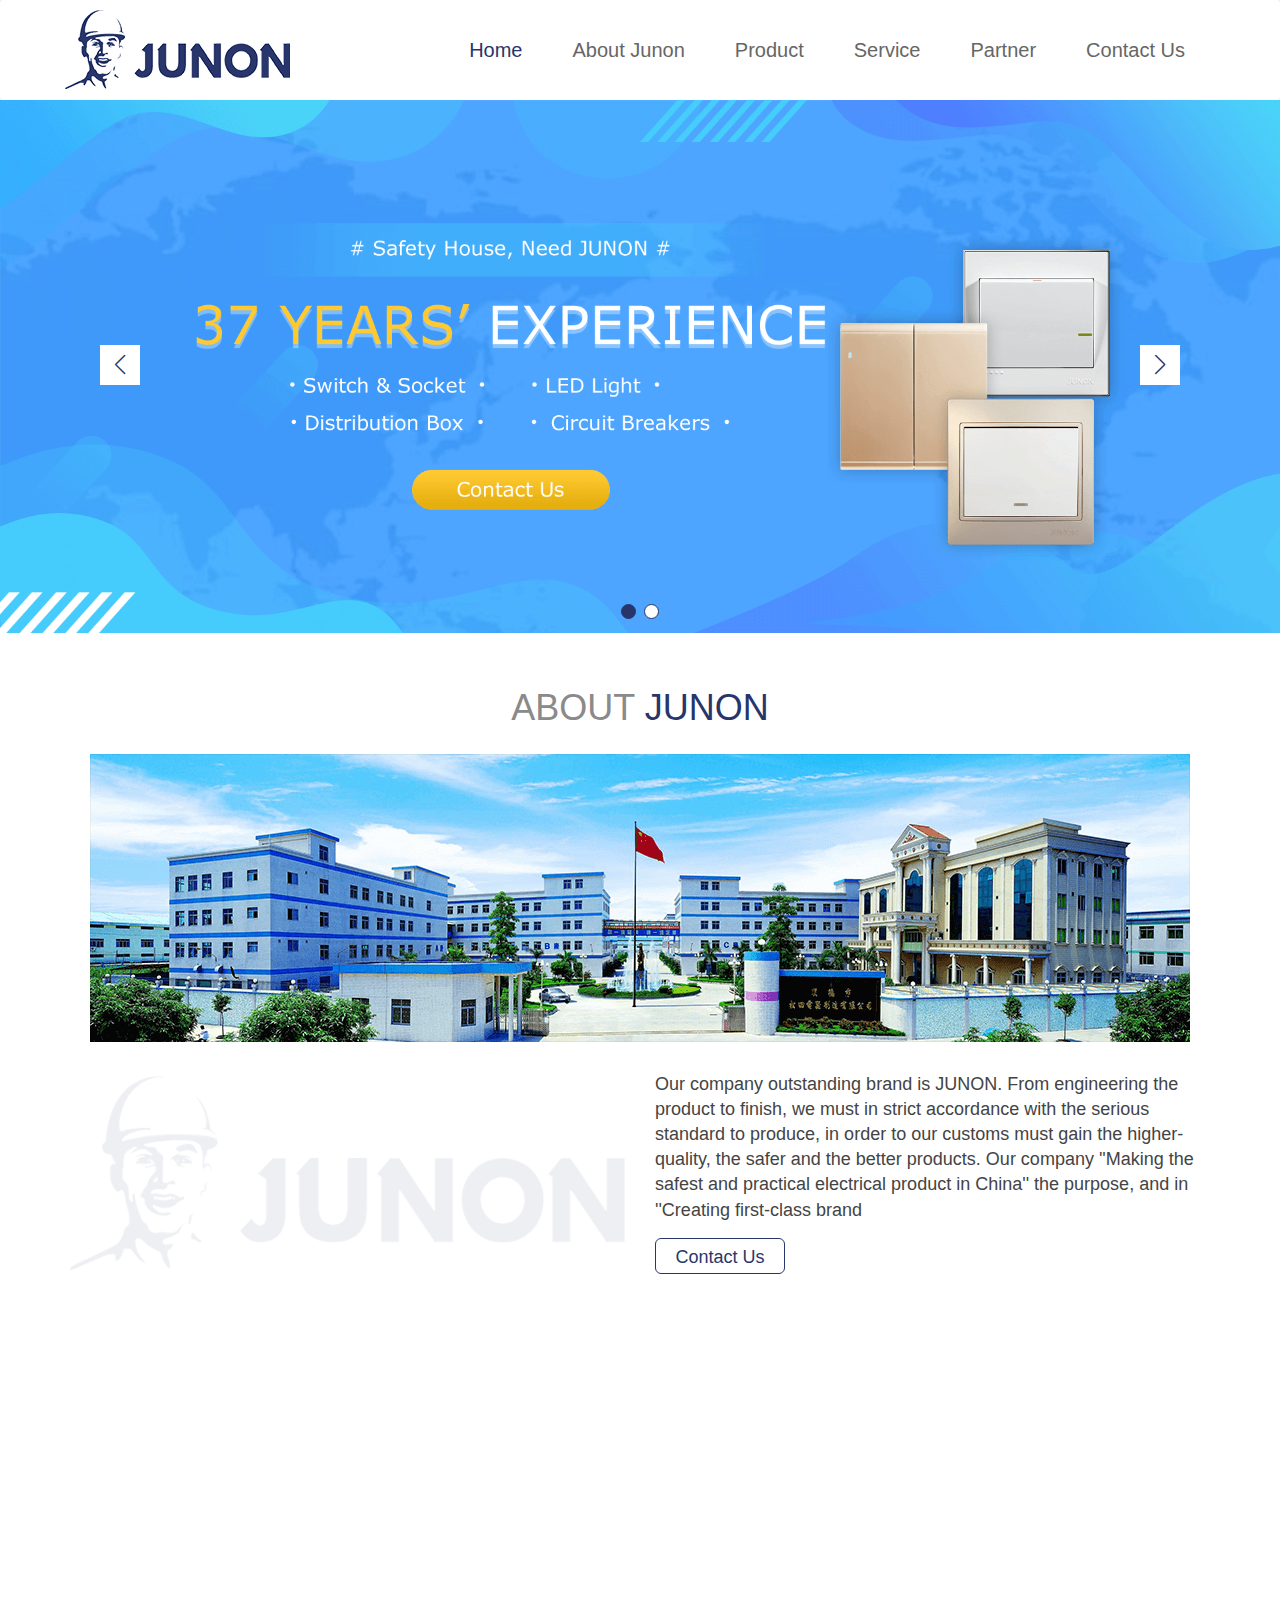
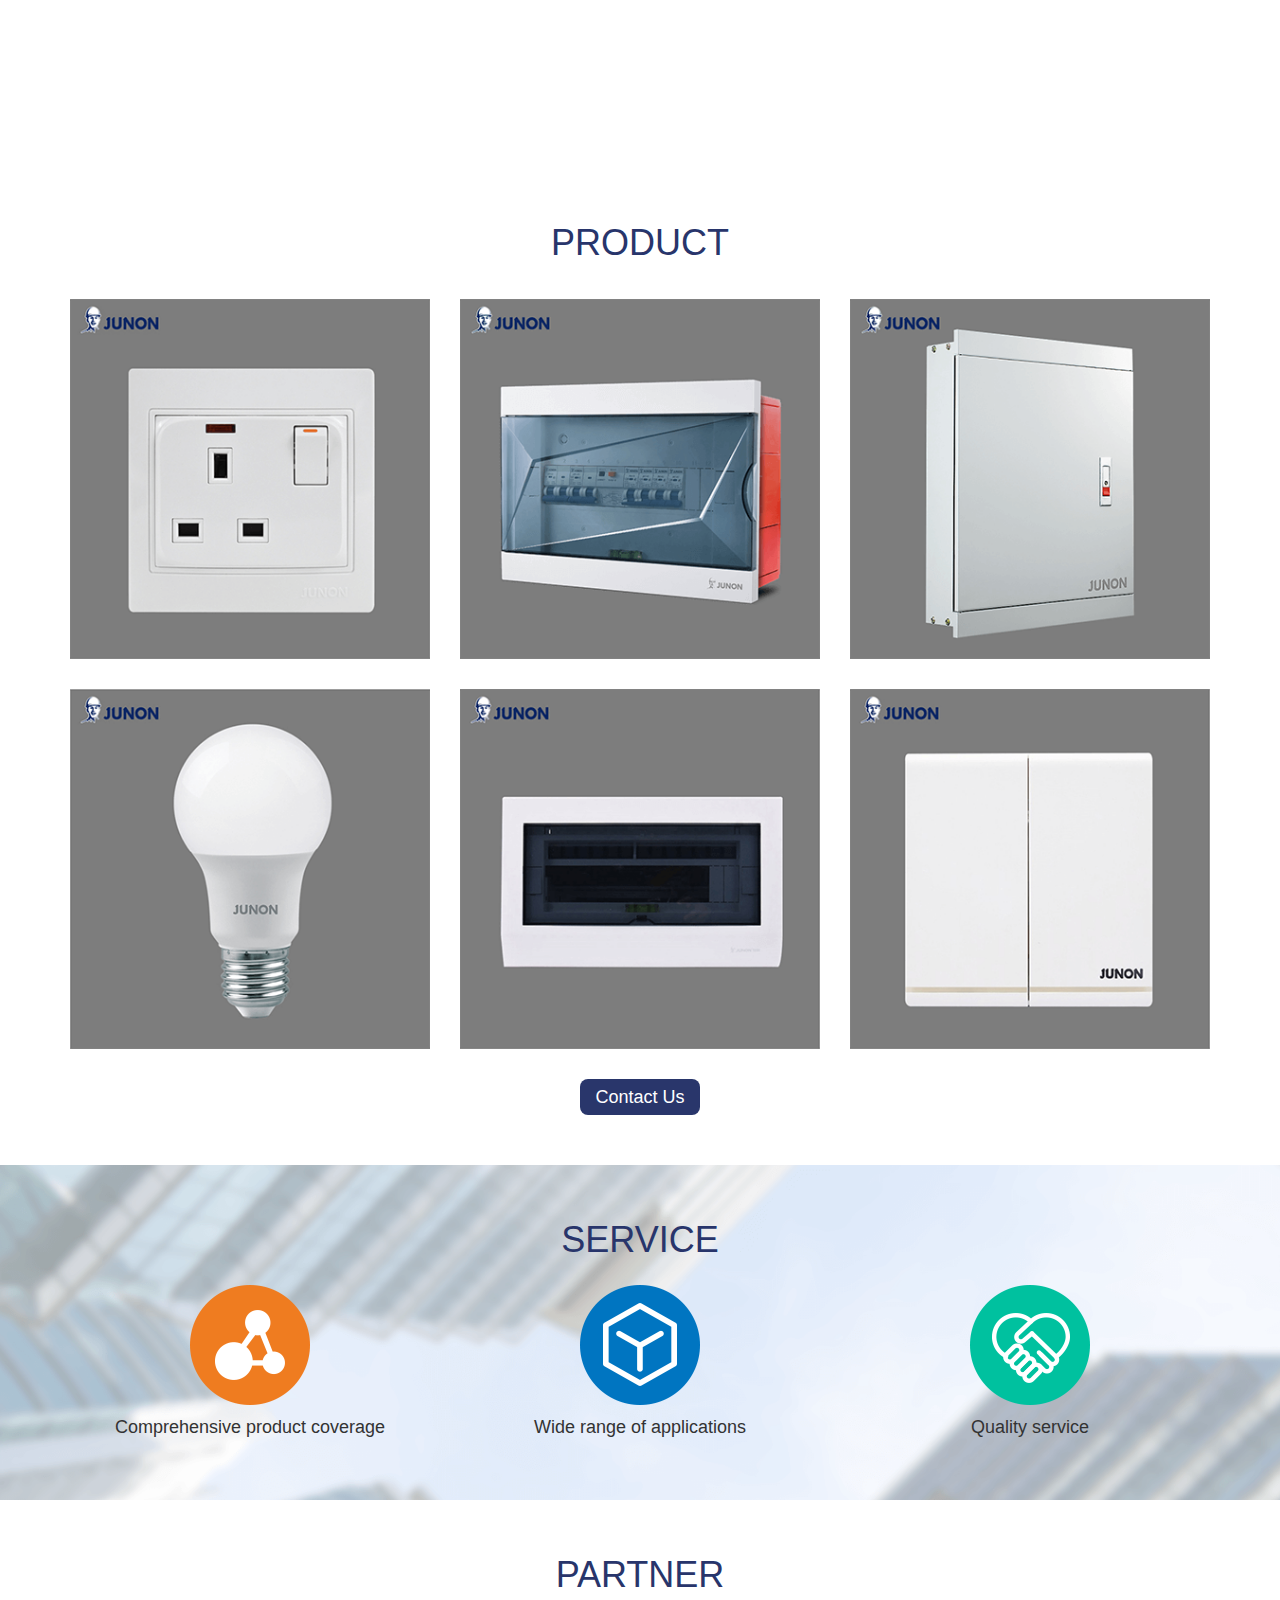
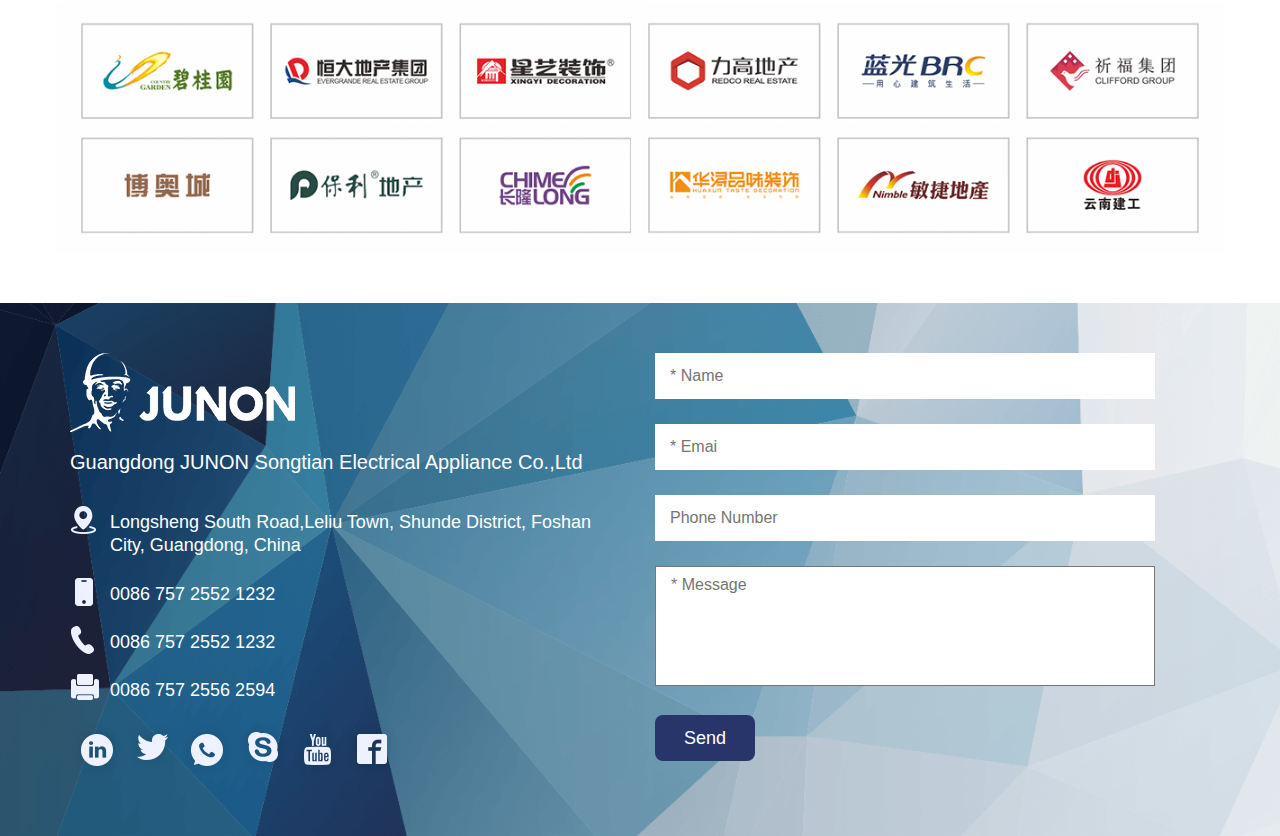
<file: pc/index.html>
<!DOCTYPE html>
<html lang="en">

<head>
    <meta charset="UTF-8">
    <meta name="keywords" content="" />
    <meta name="description" content="" />
    <meta http-equiv="X-UA-Compatible" content="IE=Edge,chrome=1">
    <meta name="renderer" content="webkit">
    <meta name="viewport"
        content="width=device-width, user-scalable=no, initial-scale=1.0, maximum-scale=1.0, minimum-scale=1.0" />
    <!-- wap -->
    <meta name="wap-font-scale" content="no" />
    <meta name="apple-mobile-web-app-capable" content="yes" />
    <meta name="format-detection" content="telephone=yes" />
    <meta name="Robots" content="all">
    <meta name="viewport" content="width=device-width,minimum-scale=1.0,maximum-scale=1.0,user-scalable=no">

    <link rel="shortcut icon" href="favicon.ico" type="image/x-icon" />
    <title>Document</title>
    <link rel="stylesheet" href="css/swiper.min.css">
    <link rel="stylesheet" href="css/bootstrap.min.css">
    <link rel="stylesheet" href="css/jquery.fancybox.min.css">
    <link rel="stylesheet" href="css/main.css">
    <script src="js/jquery.min.js"></script>
    <script src="js/jquery.fancybox.min.js"></script>
    <script src="js/circleChart.min.js"></script>
    <script src="js/swiper.min.js"></script>
    <script src="js/bootstrap.min.js"></script>
    <script src="js/main.js"></script>

</head>

<body data-spy="scroll" data-target="#navbar-example">

    <header>

        <nav class="navbar navbar-default">
            <div class="container">
                <div class="navbar-header">
                    <button type="button" class="navbar-toggle collapsed" data-toggle="collapse"
                        data-target="#bs-example-navbar-collapse-1" aria-expanded="false">
                        <span class="sr-only">Toggle navigation</span>
                        <span class="icon-bar"></span>
                        <span class="icon-bar"></span>
                        <span class="icon-bar"></span>
                    </button>
                    <a class="navbar-brand" href="#"><img alt="logo" src="images/logo.png"></a>
                </div>

                <div id="navbar-example">
                    <div class="collapse navbar-collapse" id="bs-example-navbar-collapse-1">
                        <ul class="nav navbar-nav navbar-right">
                            <li class="active"><a href="#home">Home</a></li>
                            <li><a href="#about">About Junon</a></li>
                            <li><a href="#product">Product</a></li>
                            <li><a href="#service">Service</a></li>
                            <li><a href="#partner">Partner</a></li>
                            <li><a href="#contact">Contact Us</a></li>
                        </ul>
                    </div>
                </div>

            </div>
        </nav>
    </header>

    <div class="index">

        <!-- banner  -->
        <div id="home" class="banner">
            <!-- pc -->
            <div class="pc-banner">
                <div class="swiper-container">
                    <div class="swiper-wrapper">

                        <!-- start -->
                        <div class="swiper-slide">
                            <a href="#contant">
                                <img src="images/banner.png" alt="">
                            </a>
                        </div>
                        <!-- end -->

                        <div class="swiper-slide">
                            <a href="#contant">
                                <img src="images/banner.png" alt="">
                            </a>
                        </div>
                    </div>
                    <div class="swiper-pagination"></div>
                    <div class="swiper-btn">
                        <div class="swiper-button-prev swiper-button-white"></div>
                        <div class="swiper-button-next swiper-button-white"></div>
                    </div>

                </div>
            </div>
            <!-- wap -->
            <div class="wap-banner">
                <div class="swiper-container">
                    <div class="swiper-wrapper">

                        <!-- start -->
                        <div class="swiper-slide">
                            <a href="#contant">
                                <img src="images/banner.png" alt="">
                            </a>
                        </div>
                        <!-- end -->

                        <div class="swiper-slide">
                            <a href="#contant">
                                <img src="images/banner.png" alt="">
                            </a>
                        </div>
                    </div>
                    <div class="swiper-pagination"></div>
                </div>
            </div>
        </div>

        <!-- about -->
        <div>
            <a id="about"></a>
            <div class="about">
                <div class="container">
                    <div class="row">
                        <h3> <span>About</span> JUnon</h3>
                        <div class="video">
                            <a data-fancybox="gallery" href="https://youtu.be/TFfBt7aJCl8">
                                <img class="img-responsive" src="images/about.png" alt="">
                                <i> <img class="play" src="images/play.png" alt=""></i>
                            </a>
                        </div>
                        <div class="box clearfix">
                            <div class="imgs col-lg-6 col-md-6">
                                <img src="images/about-logo.png" alt="">
                            </div>
                            <div class="txt col-lg-6 col-md-6">
                                <p>
                                    Our company outstanding brand is JUNON. From engineering the product to finish, we
                                    must in strict accordance with the serious standard to produce, in order to our
                                    customs must gain the higher-quality, the safer and the better products.
                                    Our company ''Making the safest and practical electrical product in China'' the
                                    purpose, and in ''Creating first-class brand
                                </p>
                                <a href="#contact" class="about-contact">Contact Us</a>
                            </div>
                        </div>

                        <div class="digital clearfix">

                            <div class="boxs">
                                <div class="circleChart" id="circle1"> </div>
                            </div>
                            <div class="boxs">
                                <div class="circleChart" id="circle2"> </div>
                            </div>
                            <div class="boxs">
                                <div class="circleChart" id="circle3"> </div>
                            </div>
                            <div class="boxs">
                                <div class="circleChart" id="circle4"> </div>
                            </div>
                            <div class="boxs">
                                <div class="circleChart" id="circle5"> </div>
                            </div>

                        </div>

                        <div style="text-align: center;padding:20px 0">
                            <iframe width="70%" height="400" src="https://www.youtube.com/embed/TFfBt7aJCl8"
                                frameborder="0"
                                allow="accelerometer; autoplay; encrypted-media; gyroscope; picture-in-picture"
                                allowfullscreen></iframe>
                        </div>
                    </div>
                </div>
            </div>
        </div>

        <!-- product -->
        <div>
            <a id="product"></a>
            <div class="product">
                <div class="container">
                    <div class="row">
                        <h3>Product</h3>
                        <div class="list clearfix">
                            <!-- start -->
                            <div class="col-lg-4 col-md-4 col-sm-6">
                                <div class="box">
                                    <img src="images/product1.png" alt="">
                                    <div class="txt">
                                        <a data-fancybox="gallery" class="title" href="https://youtu.be/TFfBt7aJCl8">
                                            Din Rail Box
                                        </a>
                                        <ul>
                                            <li> Model no: C6-12SWB</li>
                                            <li> Type:A/H/P 3 types</li>
                                            <li> MOQ: 500 pcs</li>
                                            <li> Material:Plastic cover and base</li>
                                            <li> Payment: T/T & L/C</li>
                                        </ul>
                                        <a href="" class="product-down"> specification</a>
                                    </div>
                                </div>
                            </div>
                            <!-- end -->

                            <div class="col-lg-4 col-md-4 col-sm-6">
                                <div class="box">
                                    <img src="images/product2.png" alt="">
                                    <div class="txt">
                                        <div class="titles"> Din Rail Box</div>
                                        <ul>
                                            <li> Model no: C6-12SWB</li>
                                            <li> Type:A/H/P 3 types</li>
                                            <li> MOQ: 500 pcs</li>
                                            <li> Material:Plastic cover and base</li>
                                            <li> Payment: T/T & L/C</li>
                                        </ul>
                                        <a href="" class="product-down"> specification</a>
                                    </div>
                                </div>
                            </div>
                            <div class="col-lg-4 col-md-4 col-sm-6">
                                <div class="box">
                                    <img src="images/product3.png" alt="">
                                    <div class="txt">
                                        <div class="titles"> Din Rail Box</div>
                                        <ul>
                                            <li> Model no: C6-12SWB</li>
                                            <li> Type:A/H/P 3 types</li>
                                            <li> MOQ: 500 pcs</li>
                                            <li> Material:Plastic cover and base</li>
                                            <li> Payment: T/T & L/C</li>
                                        </ul>
                                        <a href="" class="product-down"> specification</a>
                                    </div>
                                </div>
                            </div>
                            <div class="col-lg-4 col-md-4 col-sm-6">
                                <div class="box">
                                    <img src="images/product4.png" alt="">
                                    <div class="txt">
                                        <div class="titles"> Din Rail Box</div>
                                        <ul>
                                            <li> Model no: C6-12SWB</li>
                                            <li> Type:A/H/P 3 types</li>
                                            <li> MOQ: 500 pcs</li>
                                            <li> Material:Plastic cover and base</li>
                                            <li> Payment: T/T & L/C</li>
                                        </ul>
                                        <a href="" class="product-down"> specification</a>
                                    </div>
                                </div>
                            </div>
                            <div class="col-lg-4 col-md-4 col-sm-6">
                                <div class="box">
                                    <img src="images/product5.png" alt="">
                                    <div class="txt">
                                        <a data-fancybox="gallery" class="title" href="https://youtu.be/TFfBt7aJCl8">
                                            Din Rail Box
                                        </a>
                                        <ul>
                                            <li> Model no: C6-12SWB</li>
                                            <li> Type:A/H/P 3 types</li>
                                            <li> MOQ: 500 pcs</li>
                                            <li> Material:Plastic cover and base</li>
                                            <li> Payment: T/T & L/C</li>
                                        </ul>
                                        <a href="" class="product-down"> specification</a>
                                    </div>
                                </div>
                            </div>
                            <div class="col-lg-4 col-md-4 col-sm-6">
                                <div class="box">
                                    <img src="images/product6.png" alt="">
                                    <div class="txt">
                                        <div class="titles"> Din Rail Box</div>
                                        <ul>
                                            <li> Model no: C6-12SWB</li>
                                            <li> Type:A/H/P 3 types</li>
                                            <li> MOQ: 500 pcs</li>
                                            <li> Material:Plastic cover and base</li>
                                            <li> Payment: T/T & L/C</li>
                                        </ul>
                                        <a href="" class="product-down"> specification</a>
                                    </div>
                                </div>
                            </div>
                        </div>
                        <a class="pro-contact" href="#contact">Contact Us</a>
                    </div>
                </div>
            </div>
        </div>

        <!-- Service -->
        <div>
            <a id="service"> </a>
            <div class="service">
                <div class="container">
                    <div class="row">
                        <h3>service</h3>
                        <div class="list clearfix">
                            <div class="col-lg-4 col-md-4 col-sm-4 col-xs-4">
                                <div class="box-img"><img src="images/service1.png" alt=""></div>
                                <p>Comprehensive product coverage</p>
                            </div>
                            <div class="col-lg-4 col-md-4 col-sm-4 col-xs-4">
                                <div class="box-img"><img src="images/service2.png" alt=""></div>
                                <p>Wide range of applications</p>
                            </div>
                            <div class="col-lg-4 col-md-4 col-sm-4 col-xs-4">
                                <div class="box-img"><img src="images/service3.png" alt=""></div>
                                <p>Quality service</p>
                            </div>
                        </div>
                    </div>
                </div>
            </div>
        </div>

        <!-- Partners -->
        <div>
            <a id="partner"> </a>
            <div class="partner">
                <div class="container">
                    <div class="row">
                        <h3>partner</h3>
                        <!-- pc -->
                        <div class="pc-partner">
                            <div class="box-img"><img src="images/partner.png" alt=""></div>
                        </div>

                        <!-- wap-partner -->
                        <div class="wap-partner"><img src="images/wap-partner.png" alt=""></div>
                    </div>
                </div>
            </div>
        </div>

        <!-- contact -->
        <div>
            <a id="contact"></a>
            <div class="contact">
                <div class="container">
                    <div class="row">
                        <div class="clearfix">
                            <div class="left col-lg-6 col-md-6">
                                <div class="footer-logo"><img src="images/footer-logo.png" alt=""></div>
                                <div class="ad">Guangdong JUNON Songtian Electrical Appliance Co.,Ltd</div>
                                <div class="info">
                                    <ul>
                                        <li>Longsheng South Road,Leliu Town, Shunde District, Foshan City, Guangdong,
                                            China</li>
                                        <li>0086 757 2552 1232</li>
                                        <li>0086 757 2552 1232</li>
                                        <li>0086 757 2556 2594</li>
                                    </ul>
                                </div>
                                <div class="share">
                                    <ul class="clearfix">
                                        <li class="linkedin"><a
                                                href="https://www.linkedin.com/in/hayley-liao-949739186/" title=""
                                                target="_blank" rel="nofollow"><img src="images/linkedin.png"
                                                    alt=""></a>
                                        </li>
                                        <li class="twitter"><a href="" title="" target="_blank" rel="nofollow"><img
                                                    src="images/twitter.png" alt=""></a>
                                        </li>
                                        <li class="whatsapp"><a href="https://twitter.com/HymsonLaser" title=""
                                                target="_blank" rel="nofollow"><img src="images/whatsapp.png"
                                                    alt=""></a>
                                        </li>
                                        <li class="skype"><a href="" title="" target="_blank" rel="nofollow"><img
                                                    src="images/skype.png" alt=""></a>
                                        </li>
                                        <li class="youtube"><a href="" title="" target="_blank" rel="nofollow"><img
                                                    src="images/youtube.png" alt=""></a>
                                        </li>
                                        <li class="facebook"><a href="https://www.facebook.com/junon.guangdong.3"
                                                title="" target="_blank" rel="nofollow"><img src="images/facebook.png"
                                                    alt=""></a>
                                        </li>
                                    </ul>
                                </div>
                            </div>
                            <div class="right col-lg-6 col-md-6">
                                <form class="clearfix" name="form" method="post" onsubmit="return beforeSubmit2(this);"
                                    action="index.php?g=Home&a=message">
                                    <input type="text" placeholder="* Name" name="name">
                                    <input type="text" placeholder="* Emai" name="email">
                                    <input type="text" placeholder="Phone Number" name="phone">
                                    <textarea placeholder="* Message" name="message"></textarea>
                                    <input type="submit" value="Send" class="submit-btn">
                                </form>
                            </div>
                        </div>



                        <!-- <form class="clearfix" name="form" method="post" onsubmit="return beforeSubmit2(this);"
                            action="index.php?g=Home&a=message">
                            <div class="left col-lg-6 col-md-6 col-sm-6">

                            </div>
                            <div class="right col-lg-6 col-md-6 col-sm-6">
                                <input type="text" placeholder="Company Name" name="com">
                                <input type="text" placeholder="Phone Number" name="phone">
                                <div class="footer-logo"><a href=""><img src="images/bootom-logo.png" alt=""></a></div>
                                <h5>Hymson(Jiangmen)Laser Intelligent Equipment Co.,Ltd</h5>
                                <a class="website" href="" target="_blank">www.hymson.com</a>
                                <a href="mailto:{$email}" target="_blank" class="emails">
                                    <span>info@gerpman.com</span></a>
                                <ul class="clearfix">
                                    <li class="youtube"><a href="https://www.youtube.com/HymsonLaser" title=""
                                            target="_blank" rel="nofollow"><img src="images/bottom-youtube.png"
                                                alt=""></a>
                                    </li>
                                    <li class="twitter"><a href="https://twitter.com/HymsonLaser" title=""
                                            target="_blank" rel="nofollow"><img src="images/bottom-twitter.png"
                                                alt=""></a>
                                    </li>
                                    <li class="facebook"><a href="https://www.facebook.com/HymsonLaser" title=""
                                            target="_blank" rel="nofollow"><img src="images/bottom-facebook.png"
                                                alt=""></a>
                                    </li>
                                    <li class="linkedin"><a href="https://www.linkedin.com/HymsonLaser" title=""
                                            target="_blank" rel="nofollow"><img src="images/bottom-linkedin.png"
                                                alt=""></a>
                                    </li>
                                </ul>
                            </div>
                        </form> -->

                    </div>
                </div>
            </div>
        </div>

    </div>

    <!-- footer -->
    <footer>
        <div class="goTop">
            <i class="topIcon"></i>
            <p>TOP</p>
        </div>
    </footer>


</body>

</html>
</file>
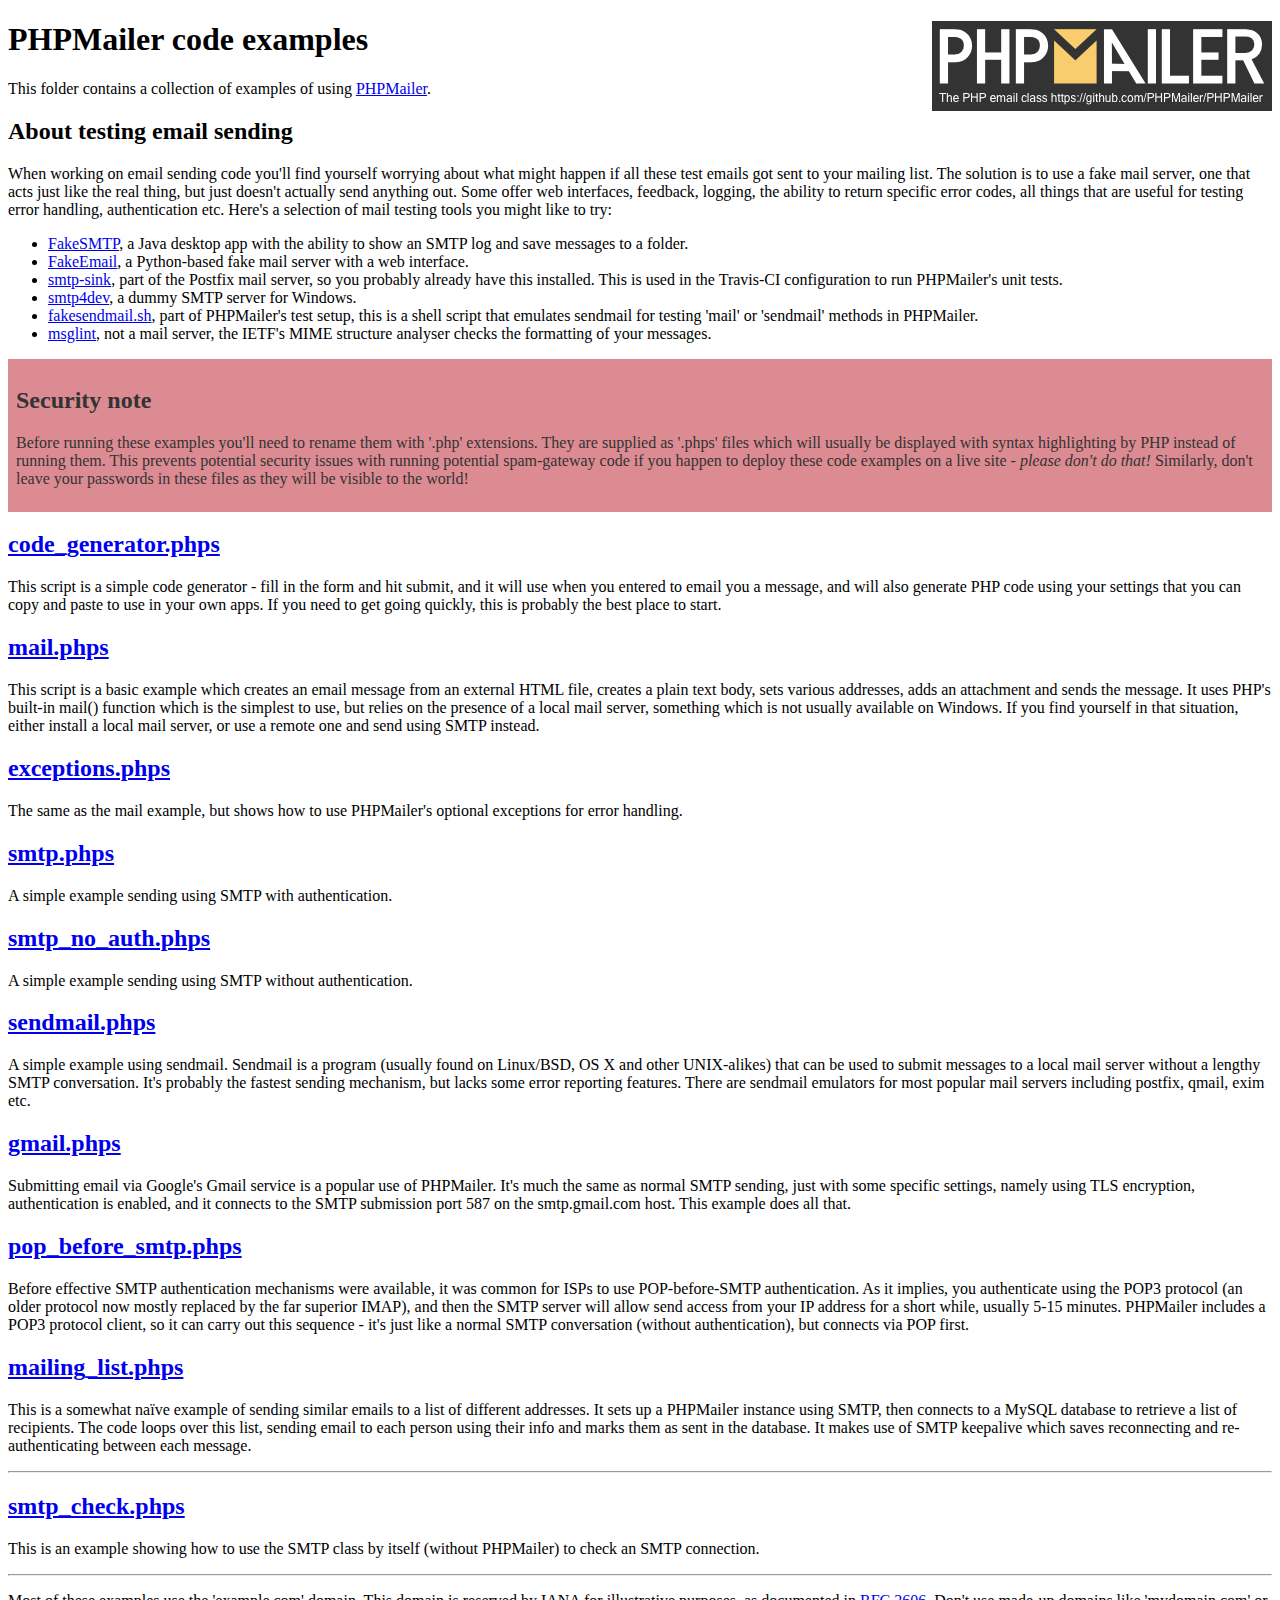
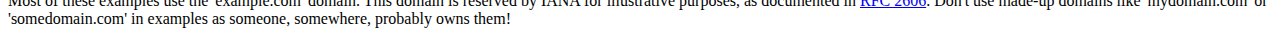
<file: Core/Extend/Vendor/PHPMailer/examples/index.html>
<!DOCTYPE html>
<html>
<head>
	<meta charset="UTF-8">
	<title>PHPMailer Examples</title>
</head>
<body>
<h1>PHPMailer code examples<a href="https://github.com/PHPMailer/PHPMailer"><img src="images/phpmailer.png" style="float:right; border:0;" alt="PHPMailer logo"></a></h1>
<p>This folder contains a collection of examples of using <a href="https://github.com/PHPMailer/PHPMailer">PHPMailer</a>.</p>
<h2>About testing email sending</h2>
<p>When working on email sending code you'll find yourself worrying about what might happen if all these test emails got sent to your mailing list. The solution is to use a fake mail server, one that acts just like the real thing, but just doesn't actually send anything out. Some offer web interfaces, feedback, logging, the ability to return specific error codes, all things that are useful for testing error handling, authentication etc. Here's a selection of mail testing tools you might like to try:</p>
<ul>
  <li><a href="https://github.com/Nilhcem/FakeSMTP">FakeSMTP</a>, a Java desktop app with the ability to show an SMTP log and save messages to a folder. </li>
  <li><a href="https://github.com/isotoma/FakeEmail">FakeEmail</a>, a Python-based fake mail server with a web interface.</li>
  <li><a href="http://www.postfix.org/smtp-sink.1.html">smtp-sink</a>, part of the Postfix mail server, so you probably already have this installed. This is used in the Travis-CI configuration to run PHPMailer's unit tests.</li>
  <li><a href="http://smtp4dev.codeplex.com">smtp4dev</a>, a dummy SMTP server for Windows.</li>
  <li><a href="https://github.com/PHPMailer/PHPMailer/blob/master/test/fakesendmail.sh">fakesendmail.sh</a>, part of PHPMailer's test setup, this is a shell script that emulates sendmail for testing 'mail' or 'sendmail' methods in PHPMailer.</li>
  <li><a href="http://tools.ietf.org/tools/msglint/">msglint</a>, not a mail server, the IETF's MIME structure analyser checks the formatting of your messages.</li>
</ul>
<div style="padding: 8px; color: #333333; background-color: #dc8b92">
<h2>Security note</h2>
<p>Before running these examples you'll need to rename them with '.php' extensions. They are supplied as '.phps' files which will usually be displayed with syntax highlighting by PHP instead of running them. This prevents potential security issues with running potential spam-gateway code if you happen to deploy these code examples on a live site - <em>please don't do that!</em> Similarly, don't leave your passwords in these files as they will be visible to the world!</p>
</div>
<h2><a href="code_generator.phps">code_generator.phps</a></h2>
<p>This script is a simple code generator - fill in the form and hit submit, and it will use when you entered to email you a message, and will also generate PHP code using your settings that you can copy and paste to use in your own apps. If you need to get going quickly, this is probably the best place to start.</p>
<h2><a href="mail.phps">mail.phps</a></h2>
<p>This script is a basic example which creates an email message from an external HTML file, creates a plain text body, sets various addresses, adds an attachment and sends the message. It uses PHP's built-in mail() function which is the simplest to use, but relies on the presence of a local mail server, something which is not usually available on Windows. If you find yourself in that situation, either install a local mail server, or use a remote one and send using SMTP instead.</p>
<h2><a href="exceptions.phps">exceptions.phps</a></h2>
<p>The same as the mail example, but shows how to use PHPMailer's optional exceptions for error handling.</p>
<h2><a href="smtp.phps">smtp.phps</a></h2>
<p>A simple example sending using SMTP with authentication.</p>
<h2><a href="smtp_no_auth.phps">smtp_no_auth.phps</a></h2>
<p>A simple example sending using SMTP without authentication.</p>
<h2><a href="sendmail.phps">sendmail.phps</a></h2>
<p>A simple example using sendmail. Sendmail is a program (usually found on Linux/BSD, OS X and other UNIX-alikes) that can be used to submit messages to a local mail server without a lengthy SMTP conversation. It's probably the fastest sending mechanism, but lacks some error reporting features. There are sendmail emulators for most popular mail servers including postfix, qmail, exim etc.</p>
<h2><a href="gmail.phps">gmail.phps</a></h2>
<p>Submitting email via Google's Gmail service is a popular use of PHPMailer. It's much the same as normal SMTP sending, just with some specific settings, namely using TLS encryption, authentication is enabled, and it connects to the SMTP submission port 587 on the smtp.gmail.com host. This example does all that.</p>
<h2><a href="pop_before_smtp.phps">pop_before_smtp.phps</a></h2>
<p>Before effective SMTP authentication mechanisms were available, it was common for ISPs to use POP-before-SMTP authentication. As it implies, you authenticate using the POP3 protocol (an older protocol now mostly replaced by the far superior IMAP), and then the SMTP server will allow send access from your IP address for a short while, usually 5-15 minutes. PHPMailer includes a POP3 protocol client, so it can carry out this sequence - it's just like a normal SMTP conversation (without authentication), but connects via POP first.</p>
<h2><a href="mailing_list.phps">mailing_list.phps</a></h2>
<p>This is a somewhat naïve example of sending similar emails to a list of different addresses. It sets up a PHPMailer instance using SMTP, then connects to a MySQL database to retrieve a list of recipients. The code loops over this list, sending email to each person using their info and marks them as sent in the database. It makes use of SMTP keepalive which saves reconnecting and re-authenticating between each message.</p>
<hr>
<h2><a href="smtp_check.phps">smtp_check.phps</a></h2>
<p>This is an example showing how to use the SMTP class by itself (without PHPMailer) to check an SMTP connection.</p>
<hr>
<p>Most of these examples use the 'example.com' domain. This domain is reserved by IANA for illustrative purposes, as documented in <a href="http://tools.ietf.org/html/rfc2606">RFC 2606</a>. Don't use made-up domains like 'mydomain.com' or 'somedomain.com' in examples as someone, somewhere, probably owns them!</p>
</body>
</html>
</file>
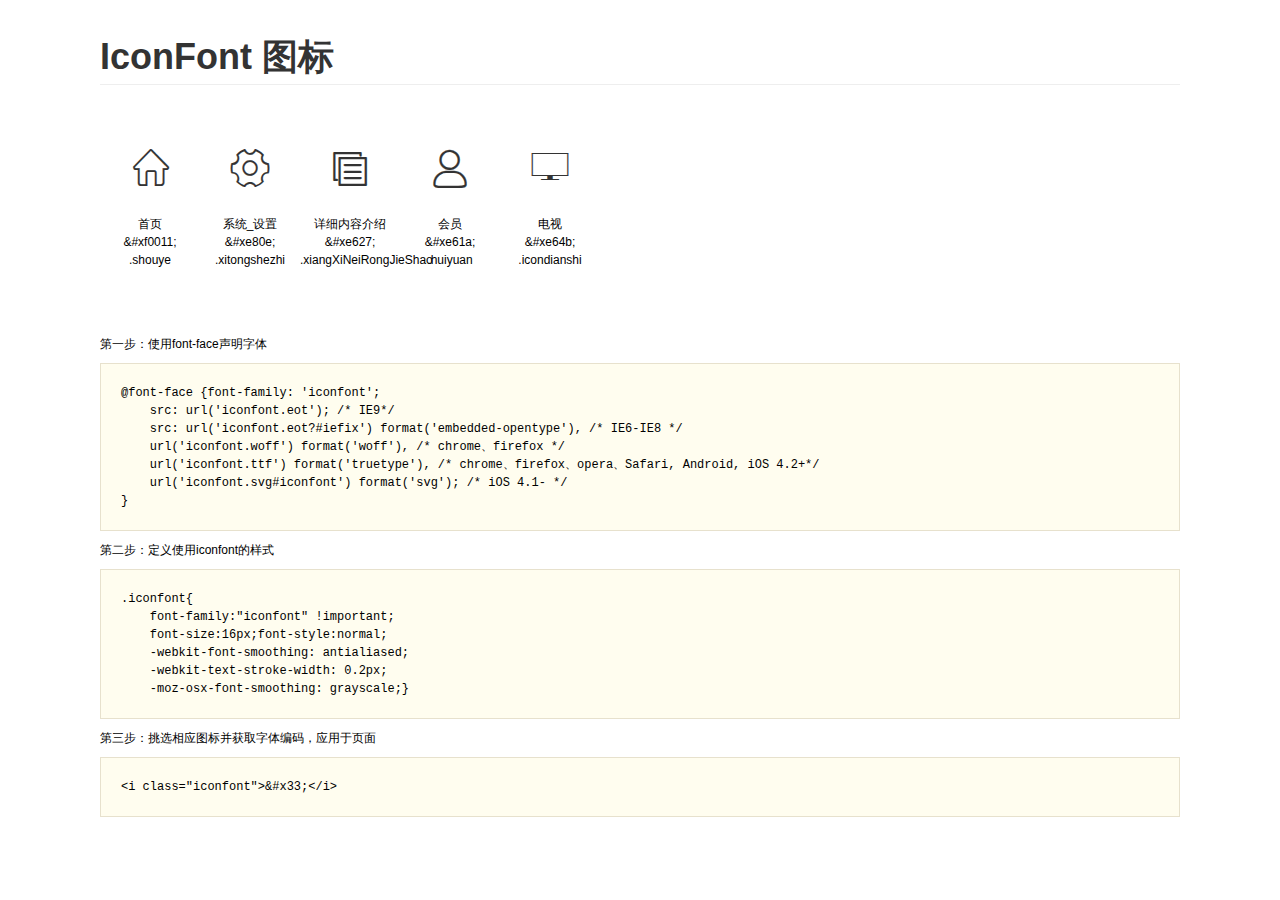
<file: Public/fonts/demo.html>
<!DOCTYPE html>
<html>
<head>
    <meta charset="utf-8"/>
    <title>IconFont</title>
    <link rel="stylesheet" href="demo.css">
    <link rel="stylesheet" href="iconfont.css">
</head>
<body>
    <div class="main">
        <h1>IconFont 图标</h1>
        <ul class="icon_lists clear">
            
                <li>
                <i class="icon iconfont">&#xf0011;</i>
                    <div class="name">首页</div>
                    <div class="code">&amp;#xf0011;</div>
                    <div class="fontclass">.shouye</div>
                </li>
            
                <li>
                <i class="icon iconfont">&#xe80e;</i>
                    <div class="name">系统_设置</div>
                    <div class="code">&amp;#xe80e;</div>
                    <div class="fontclass">.xitongshezhi</div>
                </li>
            
                <li>
                <i class="icon iconfont">&#xe627;</i>
                    <div class="name">详细内容介绍</div>
                    <div class="code">&amp;#xe627;</div>
                    <div class="fontclass">.xiangXiNeiRongJieShao</div>
                </li>
            
                <li>
                <i class="icon iconfont">&#xe61a;</i>
                    <div class="name">会员</div>
                    <div class="code">&amp;#xe61a;</div>
                    <div class="fontclass">.huiyuan</div>
                </li>
            
                <li>
                <i class="icon iconfont">&#xe64b;</i>
                    <div class="name">电视</div>
                    <div class="code">&amp;#xe64b;</div>
                    <div class="fontclass">.icondianshi</div>
                </li>
            
        </ul>


        <div class="helps">
            第一步：使用font-face声明字体
            <pre>
@font-face {font-family: 'iconfont';
    src: url('iconfont.eot'); /* IE9*/
    src: url('iconfont.eot?#iefix') format('embedded-opentype'), /* IE6-IE8 */
    url('iconfont.woff') format('woff'), /* chrome、firefox */
    url('iconfont.ttf') format('truetype'), /* chrome、firefox、opera、Safari, Android, iOS 4.2+*/
    url('iconfont.svg#iconfont') format('svg'); /* iOS 4.1- */
}
</pre>
第二步：定义使用iconfont的样式
            <pre>
.iconfont{
    font-family:"iconfont" !important;
    font-size:16px;font-style:normal;
    -webkit-font-smoothing: antialiased;
    -webkit-text-stroke-width: 0.2px;
    -moz-osx-font-smoothing: grayscale;}
</pre>
第三步：挑选相应图标并获取字体编码，应用于页面
<pre>
&lt;i class="iconfont"&gt;&amp;#x33;&lt;/i&gt;
</pre>
        </div>

    </div>
</body>
</html>
</file>
<file: Public/fonts/iconfont.css>
@font-face {font-family: "iconfont";
  src: url('iconfont.eot'); /* IE9*/
  src: url('iconfont.eot?#iefix') format('embedded-opentype'), /* IE6-IE8 */
  url('iconfont.woff') format('woff'), /* chrome, firefox */
  url('iconfont.ttf') format('truetype'), /* chrome, firefox, opera, Safari, Android, iOS 4.2+*/
  url('iconfont.svg#iconfont') format('svg'); /* iOS 4.1- */
}

.iconfont {
  font-family:"iconfont" !important;
  font-size:16px;
  font-style:normal;
  -webkit-font-smoothing: antialiased;
  -webkit-text-stroke-width: 0.2px;
  -moz-osx-font-smoothing: grayscale;
}
.icon-1:before { content: "\f0011"; }
.icon-2:before { content: "\e80e"; }
.icon-3:before { content: "\e627"; }
.icon-4:before { content: "\e61a"; }
.icon-5:before { content: "\e64b"; }
</file>
<file: pc/css/main.css>
/* RESET */
body,
div,
dl,
dt,
dd,
ul,
ol,
li,
h1,
h2,
h3,
h4,
h5,
h6,
pre,
code,
form,
fieldset,
legend,
input,
textarea,
p,
blockquote,
th,
td {
    margin: 0;
    padding: 0;
}

table {
    border-collapse: collapse;
    border-spacing: 0;
}

fieldset,
img {
    border: 0;
}

address,
caption,
cite,
code,
dfn,
em,
th,
var,
i {
    font-style: normal;
    font-weight: normal;
}

ol,
ul {
    list-style: none;
}

caption,
th {
    text-align: left;
}

h1,
h2,
h3,
h4,
h5,
h6 {
    font-size: 100%;
    font-weight: normal;
}

q:before,
q:after {
    content: '';
}

a:focus {
    outline-style: none;
}

abbr,
acronym {
    border: 0;
    font-variant: normal;
}

sup {
    vertical-align: text-top;
}

sub {
    vertical-align: text-bottom;
}

input,
textarea,
select {
    font-family: inherit;
    font-size: inherit;
    font-weight: inherit;
    *font-size: 100%;
}

textarea {
    resize: none
}

input::-ms-clear {
    display: none;
}

a,
a:focus,
a:hover {
    text-decoration: none;
}

html {
    overflow-x: hidden;
}

body {
    font: 12px/1.3 Arial, "PingFang SC", "Hiragino Sans GB", "Microsoft YaHei", "WenQuanYi Micro Hei", sans-serif;
    overflow-x: hidden;
    color: #333;
    -webkit-font-smoothing: antialiased;
    position: relative;
    /* letter-spacing: 1px; */
}

::selection {
    background: #eb7350;
    color: #fff;
}

:focus {
    outline-color: #eb7350;
}

/* RESET */

footer .info {
    height: 120px;
    background-color: #f2f1f1
}

footer .info .box {
    padding-top: 15px;
    font-size: 14px
}

footer .info p {
    text-align: center;
    padding: 20px 0;
    font-size: 16px
}

footer .info .box img {
    padding-right: 10px
}

footer .copy {
    text-align: center;
    color: #666;
    font-size: 16px;
    line-height: 1.4;
    background-color: #2b2b2b;
    padding: 15px 0;
}

.goTop {
    position: fixed;
    bottom: 10rem;
    right: 0;
    display: none;
    width: 58px;
    height: 58px;
    text-align: center;
    border-radius: 10px;
    font-size: 18px;
    background: #28356b;
    color: #fff;
    cursor: pointer;
    z-index: 999;
}

.goTop .topIcon {
    display: inline-block;
    width: 18px;
    height: 18px;
    border-top: 2px solid;
    border-left: 2px solid #fff;
    transform: rotate(45deg);
    position: absolute;
    top: 15px;
    left: 36%
}

.goTop p {
    font-size: 16px;
    padding-top: 32px
}

/* thank */
.thank h5,
.thank p {
    line-height: 1.4;
    font-size: 24px;
    padding-bottom: 20px;
}

.thank .back {
    padding-left: 10px;
    width: 32px;
    max-width: 100%;
    height: auto;
    cursor: pointer;
}

/* thank */
/* footer */

/* header */
header .navbar-default {
    border: none;
    margin: 0;
    background-color: #fff;
    box-shadow: 0px 0px 8px 0px rgba(0, 0, 0, 0.2);
}

.navbar-brand {
    padding: 10px;
}

header .navbar-default .navbar-brand {
    height: auto;
}

header .navbar-default .navbar-nav>li>a {
    color: #666;
    font-size: 20px;
    padding: 40px 25px;
    text-transform: capitalize;
}

header .navbar-default .navbar-nav>.active>a,
header .navbar-default .navbar-nav>.active>a:focus,
header .navbar-default .navbar-nav>.active>a:hover {
    background-color: #fff;
    color: #28356b;
}

header .navbar-default .navbar-nav>li>a:focus,
header .navbar-default .navbar-nav>li>a:hover {
    color: #28356b;
}

header .navbar-fixed-top .navbar-brand>img {
    width: 176px;
}

header .navbar-fixed-top .navbar-nav>li>a {
    padding: 25px;
}

.banner .pc-banner .swiper-pagination-bullet {
    width: 15px;
    height: 15px;
    background-color: #fff;
    border: 1px solid #28356b;
    opacity: 1;
}

.banner .pc-banner .swiper-pagination-bullet-active {
    background-color: #28356b;
}

.banner .pc-banner .swiper-button-next,
.banner .pc-banner .swiper-button-prev {
    width: 40px;
    height: 40px;
    border: 1px solid #fff;
    z-index: 1;
    color: #28356b;
    background-color: #fff;
}

.banner .pc-banner .swiper-button-next:hover,
.banner .pc-banner .swiper-button-prev:hover {
    background-color: #28356b;
    border: 1px solid #28356b;
    color: #fff;
}

.banner .pc-banner .swiper-button-next:after,
.banner .pc-banner .swiper-button-prev:after {
    font-size: 20px;
}

.banner .pc-banner .swiper-actives {
    background-color: #28356b;
    color: #fff;
}

.index .wap-banner {
    display: none;
}

.index img {
    max-width: 100%;
    height: auto;
}


.index #product,
.index #service,
.index #partner,
.index #about,
.index #contact {
    display: block;
    height: 70px;
    margin-top: -70px;
}

.index h3 {
    font-size: 36px;
    color: #28356b;
    text-transform: uppercase;
    line-height: 1.4;
    text-align: center;
    position: relative;
}

.index h3 span {
    color: #8A8A8A;
}

/* about */
.index .about {
    padding-top: 50px;
}

.index .about .video .img-responsive {
    margin: 0 auto;
}

.index .about .video {
    position: relative;
    margin-top: 20px;
}

.index .about .video i {
    opacity: 0;
    position: absolute;
    top: 0;
    left: 35px;
    width: 1100px;
    height: 100%;
    display: flex;
    align-items: center;
    justify-content: center;
    background: rgba(0, 0, 0, 0.2);
    transition: all .5s ease-in-out;
}

.index .about .video:hover i {
    opacity: 1;
}

.index .about .box {
    padding: 30px 0;
    display: flex;
    align-items: center;
}

.index .about .box p {
    font-size: 18px;
    color: #444;
    line-height: 1.4;
}

.index .about .about-contact {
    display: block;
    width: 130px;
    height: 36px;
    line-height: 36px;
    text-align: center;
    color: #29366b;
    border: 1px solid #29366b;
    border-radius: 6px;
    font-size: 18px;
    margin-top: 15px;
}

.index .about .about-contact:hover {
    color: #fff;
    background-color: #29366b;
}

.index .about .digital .boxs {
    width: 20%;
    float: left;
    margin: 10px 0;
}

.index .about .digital .box:last-child {
    margin-right: 0;
}

.index .about .digital .circleChart {
    display: flex;
    align-items: center;
    margin: 0 auto;
}


.index .about .digital p {
    line-height: 1.4 !important;
    color: #005cac;
    top: 50% !important;
    transform: translateY(-50%);
    font-weight: 600 !important;
    font-size: 30px !important;
}

.index .about .digital p>div {
    font-size: 14px;
    width: 65%;
    margin: 0 auto;
    text-align: center;
    color: #666;
    font-weight: 400;
}



/* product */
.index .product {
    padding: 50px 0;
}

.index .product .txt {
    position: absolute;
    top: 0;
    left: 16px;
    width: 92%;
    height: 100%;
    color: #fff;
    background-color: #29366b;
    padding: 20px;
    display: flex;
    flex-flow: column;
    align-items: center;
    justify-content: center;
    opacity: 0;
    transition: all .5s ease-in-out;
}

.index .product .txt .title,
.index .product .txt .titles {
    font-size: 24px;
    font-weight: 600;
    color: #fff;
    align-self: flex-start;
    padding-left: 50px;
    position: relative;
}

.index .product .txt .title::after {
    position: absolute;
    bottom: -10px;
    left: 50px;
    content: '';
    background: #fff;
    width: 50px;
    height: 3px;
}

.index .product .txt .title:hover {
    color: red;
}

.index .product .txt .title:hover::after {
    background: red;
}

.index .product .txt ul {
    margin: 15px 0;
}

.index .product .txt li {
    padding: 5px 0;
    font-size: 16px;
    color: #ededed;
}

.index .product .product-down {
    display: block;
    width: 120px;
    height: 32px;
    line-height: 32px;
    text-align: center;
    color: #fff;
    border: 1px solid #fff;
    font-size: 16px;
    text-transform: capitalize;
    align-self: flex-start;
    margin-left: 50px;
}

.index .product .product-down:hover {
    background-color: #fff;
    color: #29366b;
}

.index .product .list {
    padding-top: 30px;
}

.index .product .list>div {
    margin-bottom: 30px;
}

.index .product .list>div:hover .txt {
    opacity: 1;
}

.index .product .pro-contact {
    display: block;
    width: 120px;
    height: 36px;
    line-height: 36px;
    text-align: center;
    background-color: #29366b;
    font-size: 18px;
    color: #fff;
    border-radius: 8px;
    margin: 0 auto;
}

/* Service */
.index .service {
    padding: 50px 0;
    background: url("../images/service-bg.png")no-repeat;
    background-size: cover;
}

.index .service .list {
    padding-top: 20px;
}

.index .service .list>div {
    text-align: center;
}

.index .service .list p {
    padding: 10px 0;
    line-height: 1.4;
    font-size: 18px;
    color: #333;
}


/* partner */
.index .partner {
    padding: 50px 0;
}

.index .partner .wap-partner {
    display: none;
}

/* contact */
.index .contact {
    background: url("../images/contact-bg.png")no-repeat;
    background-size: cover;
    padding: 50px 0;
}

.index .contact .left {
    color: #fff;
}

.index .contact .left .ad {
    font-size: 20px;
    line-height: 1.4;
    padding: 15px 0;
}

.index .contact .left .info li {
    margin: 15px 0;
    padding: 5px 0;
    font-size: 18px;
    padding-left: 40px;
}

.index .contact .left .info ul li:nth-child(1) {
    background: url("../images/adv.png")no-repeat;
    background-position: left top;
}

.index .contact .left .info ul li:nth-child(2) {
    background: url("../images/shouji.png")no-repeat;
    background-position: 5px top;
}

.index .contact .left .info ul li:nth-child(3) {
    background: url("../images/phone.png")no-repeat;
    background-position: left top;
}

.index .contact .left .info ul li:nth-child(4) {
    background: url("../images/fax.png")no-repeat;
    background-position: left top;
}

.index .contact .left .share li {
    float: left;
}

.index .contact .left .share a {
    transition: all .2s ease;
    display: block;
    width: 55px;
    height: 55px;
    text-align: center;
}

.index .contact .left .share li:hover a {
    -webkit-transform: translateY(-4px);
    -moz-transform: translateY(-4px);
    -ms-transform: translateY(-4px);
    -o-transform: translateY(-4px);
    transform: translateY(-4px);
}

.index .contact input {
    width: 90%;
    height: 46px;
    line-height: 46px;
    padding-left: 15px;
    font-size: 16px;
    color: #333;
    background-color: #fff;
    border: none;
    margin-bottom: 25px;
}

.index .contact textarea {
    width: 90%;
    height: 120px;
    background-color: #fff;
    padding-left: 15px;
    font-size: 16px;
    padding-top: 8px;
    margin-bottom: 25px;
}

.index form .submit-btn {
    width: 100px;
    padding: 0;
    text-align: center;
    background-color: #28356b;
    color: #fff;
    border-radius: 8px;
    font-size: 18px;
}

.index form .submit-btn:hover {
    background-color: #fff;
    color: #29366b;
}

.index form .right h5 {
    font-size: 20px;
    padding: 10px 0;
    line-height: 1.4;
    color: #fff;
}

.index form .right .website,
.index form .right .emails {
    display: block;
    font-size: 18px;
    line-height: 1.4;
    color: #fff;
    margin-bottom: 10px;
    padding-left: 35px;
}

.index form .right .website:hover,
.index form .right .emails:hover {
    color: #28356b;
}

.index form .right .website {
    background: url("../images/website.png")no-repeat;
    background-position: left center;
}

.index form .right .emails {
    background: url("../images/bottom-eamil.png")no-repeat;
    background-position: left center;
}

.index form .right li {
    float: left;
    height: 56px;
    line-height: 56px;
}

.index form .right li {
    transition: all .2s ease;
}

.index form .right li:hover {
    -webkit-transform: translateY(-4px);
    -moz-transform: translateY(-4px);
    -ms-transform: translateY(-4px);
    -o-transform: translateY(-4px);
    transform: translateY(-4px)
}

/* 响应式 */
@media screen and (max-width:1920px) {

    .thank {
        padding: 290px 0;
        text-align: center;
    }

    .banner .swiper-button-prev,
    .banner .swiper-container-rtl .swiper-button-next {
        left: 100px;
    }

    .banner .swiper-button-next,
    .banner .swiper-container-rtl .swiper-button-prev {
        right: 100px;
    }

}

@media screen and (max-width:1366px) {}


@media screen and (max-width:1024px) {}

@media all and (max-width: 980px) {}


@media screen and (max-width:768px) {

    footer .copy {
        padding: 10px;
    }

    .goTop p {
        font-size:
            12px;
        padding-top: 21px;
    }

    .goTop {
        width: 38px;
        height: 38px;
        font-size: 14px;

    }

    .goTop .topIcon {
        width: 11px;
        height: 11px;
        top: 11px;
    }

    .thank {
        padding: 242px 0;
    }

    .thank h5,
    .thank p {
        font-size: 16px;
        padding: 1% 5%;
    }

    .thank p {
        font-size: 14px;
    }

    .index h3 {
        font-size: 24px;
    }

    .index .pc-banner,
    .index .pc-partner,
    .index .partner .pc-partner {
        display: none;
    }

    .index .wap-banner,
    .index .partner .wap-partner,
    .index .about .box,
    .index .partner .wap-partner {
        display: block;
    }



    .index .contact form {
        text-align: center;
    }


    .index form .right .website {
        background-position: 100px center;
    }

    .index form .right .emails {
        background-position: 100px center;
    }

    .index form .right ul {
        width: 62%;
        margin: 0 auto;
    }

    .index .contact .footer-logo img {
        width: 200px !important;
    }

    .navbar-brand>img {
        width: 100px !important;
    }

    header .navbar-default .navbar-nav>li>a {
        text-align: center;
        padding: 6px 0;
    }

    .index .about {
        padding: 20px;
    }

    .index .about .box p {
        font-size: 16px;
    }

    .index .about .video i {
        display: none;
    }

    .index .about iframe {
        width: 95%;
        height: 300px;
    }

    .index .service .list img {
        width: 60px;
        height: 60px;
    }

    .index .service .list p {
        font-size: 13px;
    }

    .index .service {
        padding: 20px 0;
    }

    .index form .submit-btn {
        margin: 0;
    }

    .index .partner {
        padding: 20px 0 0 0;
    }

    .index .contact {
        padding: 10px 0;
    }

    .index .contact .right {
        margin-top: 20px;
    }

    .index .contact .left {
        padding: 5px 30px;
    }

    .index .about .digital .boxs {
        width: 50%;
    }

    .index .about .digital .boxs:nth-child(5) {
        width: 100%;
    }

    .index .about .digital .boxs:nth-child(5) p {
        width: 50% !important;
        left: 50% !important;
        transform: translate(-50%, -50%) !important;
    }

    .index .product .txt {
        position: static;
        width: 99%;
        opacity: 1;
        background-color: transparent;
        /* color: #000; */
        z-index: 999;
    }

    .index .product .txt li,
    .index .product .txt .title,
    .index .product .txt .titles,
    .index .product .product-down {
        color: #333;
    }

    .index .product .txt .title,
    .index .product .txt .titles {
        padding-left: 58px;
    }

    .index .product .product-down {
        border: 1px solid #333;
        margin-left: 58px;
    }

    .index .product .txt .title::after {
        background-color: #28356b;
        left: 58px;
    }

    .index .about .digital p>div {
        font-size: 16px;
    }
}
</file>
<file: Public/fonts/demo.css>
*{margin: 0;padding: 0;list-style: none;}
/*
KISSY CSS Reset
理念：1. reset 的目的不是清除浏览器的默认样式，这仅是部分工作。清除和重置是紧密不可分的。
2. reset 的目的不是让默认样式在所有浏览器下一致，而是减少默认样式有可能带来的问题。
3. reset 期望提供一套普适通用的基础样式。但没有银弹，推荐根据具体需求，裁剪和修改后再使用。
特色：1. 适应中文；2. 基于最新主流浏览器。
维护：玉伯<lifesinger@gmail.com>, 正淳<ragecarrier@gmail.com>
 */

/** 清除内外边距 **/
body, h1, h2, h3, h4, h5, h6, hr, p, blockquote, /* structural elements 结构元素 */
dl, dt, dd, ul, ol, li, /* list elements 列表元素 */
pre, /* text formatting elements 文本格式元素 */
form, fieldset, legend, button, input, textarea, /* form elements 表单元素 */
th, td /* table elements 表格元素 */ {
  margin: 0;
  padding: 0;
}

/** 设置默认字体 **/
body,
button, input, select, textarea /* for ie */ {
  font: 12px/1.5 tahoma, arial, \5b8b\4f53, sans-serif;
}
h1, h2, h3, h4, h5, h6 { font-size: 100%; }
address, cite, dfn, em, var { font-style: normal; } /* 将斜体扶正 */
code, kbd, pre, samp { font-family: courier new, courier, monospace; } /* 统一等宽字体 */
small { font-size: 12px; } /* 小于 12px 的中文很难阅读，让 small 正常化 */

/** 重置列表元素 **/
ul, ol { list-style: none; }

/** 重置文本格式元素 **/
a { text-decoration: none; }
a:hover { text-decoration: underline; }


/** 重置表单元素 **/
legend { color: #000; } /* for ie6 */
fieldset, img { border: 0; } /* img 搭车：让链接里的 img 无边框 */
button, input, select, textarea { font-size: 100%; } /* 使得表单元素在 ie 下能继承字体大小 */
/* 注：optgroup 无法扶正 */

/** 重置表格元素 **/
table { border-collapse: collapse; border-spacing: 0; }

/* 清除浮动 */
.ks-clear:after, .clear:after {
  content: '\20';
  display: block;
  height: 0;
  clear: both;
}
.ks-clear, .clear {
  *zoom: 1;
}

.main {padding: 30px 100px;}
.main h1{font-size:36px; color:#333; text-align:left;margin-bottom:30px; border-bottom: 1px solid #eee;}

.helps{margin-top:40px;}
.helps pre{
  padding:20px;
  margin:10px 0;
  border:solid 1px #e7e1cd;
  background-color: #fffdef;
  overflow: auto;
}

.icon_lists li{
  float:left;
  width: 100px;
  height:180px;
  text-align: center;
}
.icon_lists .icon{
  font-size: 42px;
  line-height: 100px;
  margin: 10px 0;
  color:#333;
  -webkit-transition: font-size 0.25s ease-out 0s;
  -moz-transition: font-size 0.25s ease-out 0s;
  transition: font-size 0.25s ease-out 0s;

}
.icon_lists .icon:hover{
  font-size: 100px;
}
</file>
